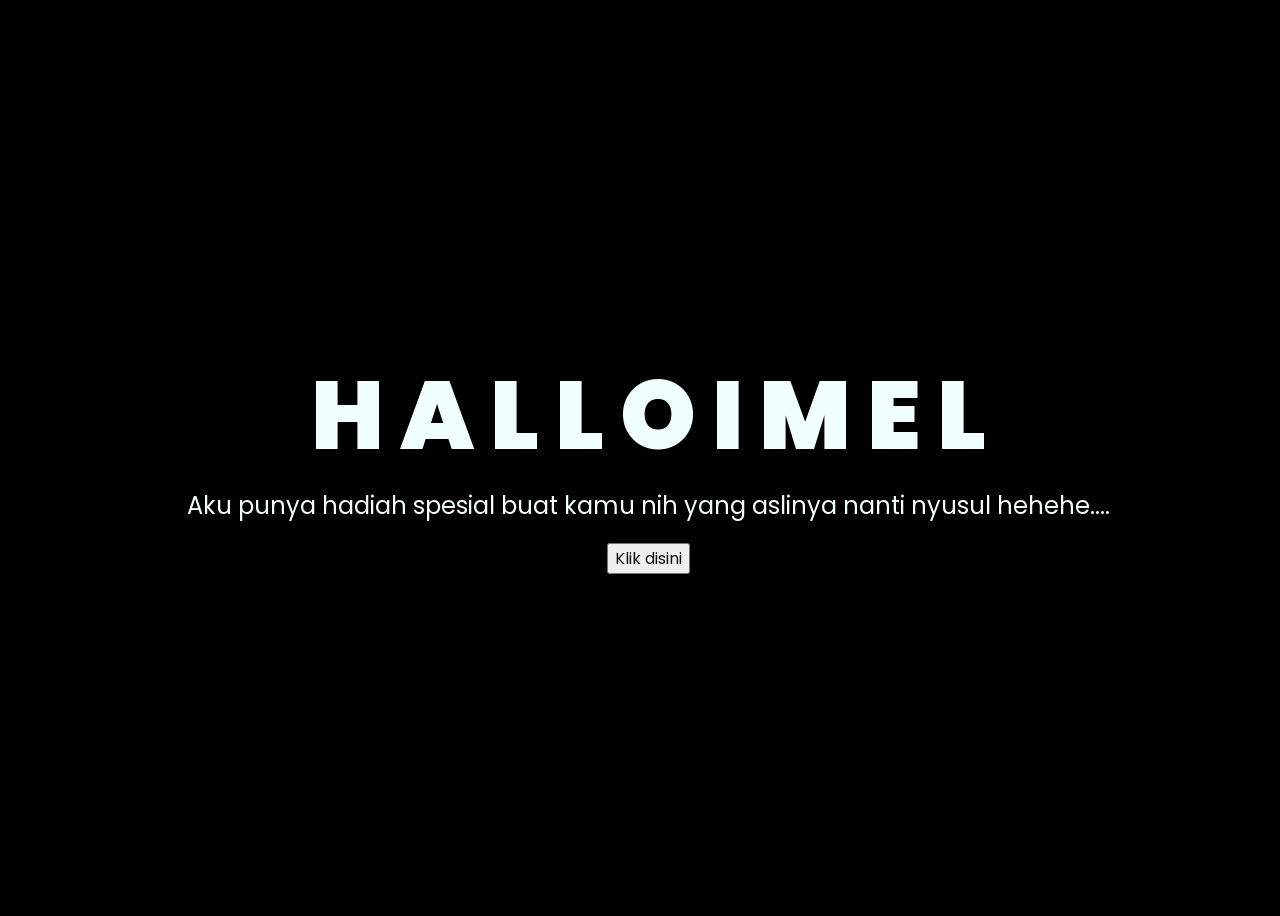
<file: index.html>
<!DOCTYPE html>
<html lang="en">
<head>
    <meta charset="UTF-8">
    <meta http-equiv="X-UA-Compatible" content="IE=edge">
    <meta name="viewport" content="width=device-width, initial-scale=1.0">
    <link rel="stylesheet" href="style.css">
    <link rel="icon" href="flowers.png" type="image/x-icon">
    <title>Flowers</title>
</head>
<body>
    <div class="greetings">
    <!-- silahkan menambah kata sesuai keinginan dengan <span>text...</span -->
        <span>H</span>
        <span>A</span>
        <span>L</span>
        <span>L</span>
        <span>O</span>
        <span>I</span>
        <span>M</span>
        <span>E</span>
        <span>L</span>
    </div>
    <div class="description">
        <span>Aku punya hadiah spesial buat kamu nih yang aslinya nanti nyusul hehehe....</span>
    </div>
    <div class="button">
        <button>
            <a href="flower.html">Klik disini</a>
        </button>
        
    </div>
</body>
</html>
</file>
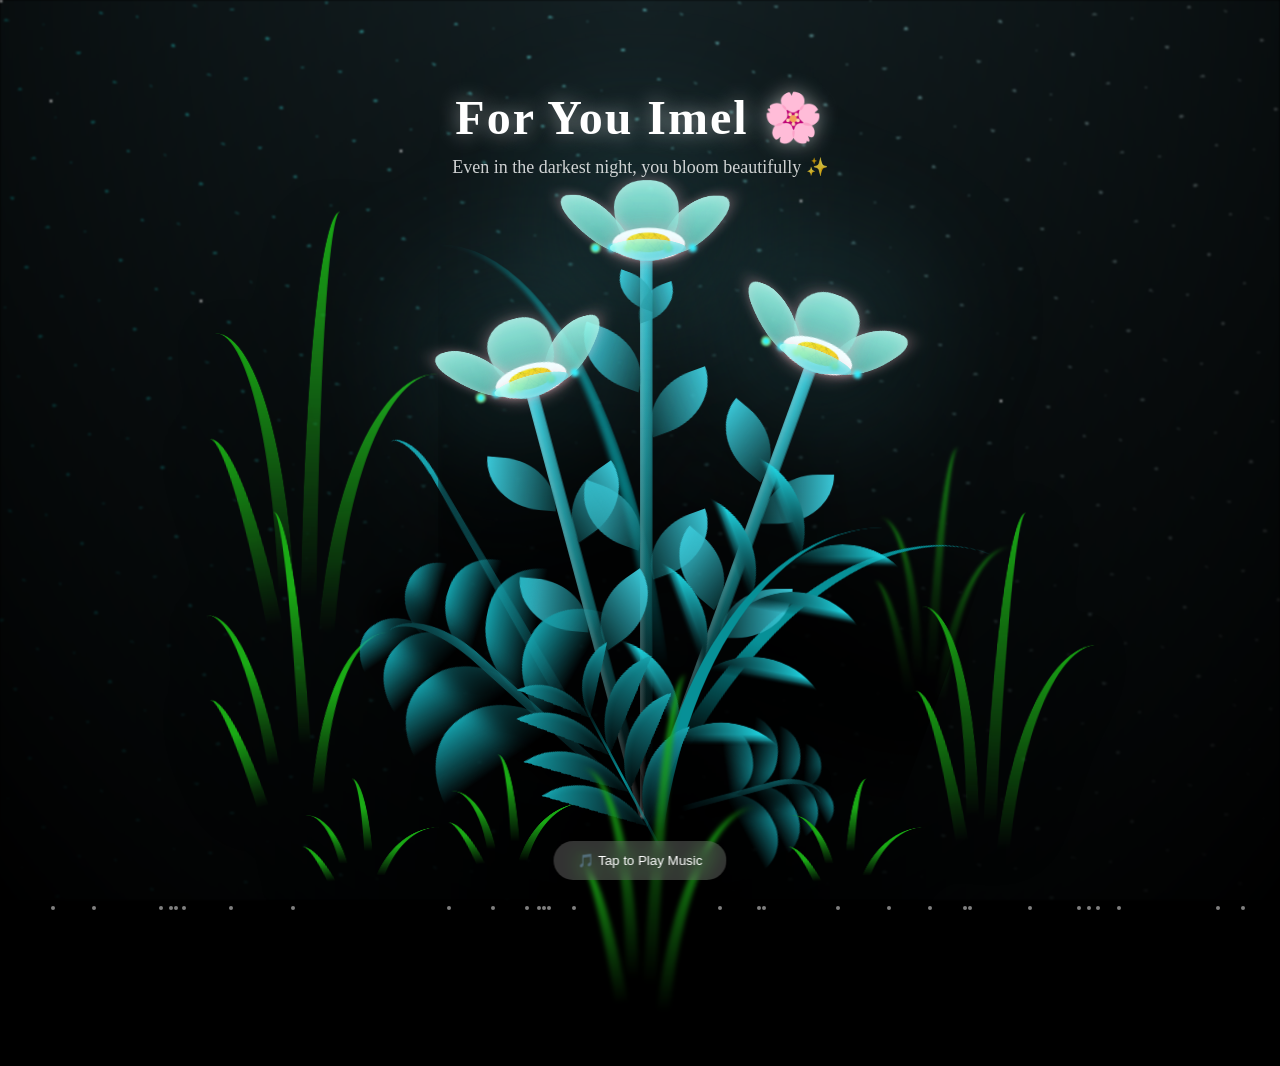
<file: flower.html>
<!DOCTYPE html>
<html lang="en">
<head>
    <meta charset="UTF-8">
    <meta http-equiv="X-UA-Compatible" content="IE=edge">
    <meta name="viewport" content="width=device-width, initial-scale=1.0">
    <link rel="stylesheet" href="main.css">
    <link rel="icon" href="flowers.png" type="x-icon">
    <title>flowers</title>
</head>
<body class="container">
  <!-- Pembuat code: https://codepen.io/mdusmanansari/pen/BamepLe -->
   <div class="overlay-text">
  <h1>For You Imel 🌸</h1>
  <p>Even in the darkest night, you bloom beautifully ✨</p>
</div>
    <div class="night"></div>
    <div class="flowers">
      <div class="flower flower--1">
        <div class="flower__leafs flower__leafs--1">
          <div class="flower__leaf flower__leaf--1"></div>
          <div class="flower__leaf flower__leaf--2"></div>
          <div class="flower__leaf flower__leaf--3"></div>
          <div class="flower__leaf flower__leaf--4"></div>
          <div class="flower__white-circle"></div>
  
          <div class="flower__light flower__light--1"></div>
          <div class="flower__light flower__light--2"></div>
          <div class="flower__light flower__light--3"></div>
          <div class="flower__light flower__light--4"></div>
          <div class="flower__light flower__light--5"></div>
          <div class="flower__light flower__light--6"></div>
          <div class="flower__light flower__light--7"></div>
          <div class="flower__light flower__light--8"></div>
  
        </div>
        <div class="flower__line">
          <div class="flower__line__leaf flower__line__leaf--1"></div>
          <div class="flower__line__leaf flower__line__leaf--2"></div>
          <div class="flower__line__leaf flower__line__leaf--3"></div>
          <div class="flower__line__leaf flower__line__leaf--4"></div>
          <div class="flower__line__leaf flower__line__leaf--5"></div>
          <div class="flower__line__leaf flower__line__leaf--6"></div>
        </div>
      </div>
  
      <div class="flower flower--2">
        <div class="flower__leafs flower__leafs--2">
          <div class="flower__leaf flower__leaf--1"></div>
          <div class="flower__leaf flower__leaf--2"></div>
          <div class="flower__leaf flower__leaf--3"></div>
          <div class="flower__leaf flower__leaf--4"></div>
          <div class="flower__white-circle"></div>
  
          <div class="flower__light flower__light--1"></div>
          <div class="flower__light flower__light--2"></div>
          <div class="flower__light flower__light--3"></div>
          <div class="flower__light flower__light--4"></div>
          <div class="flower__light flower__light--5"></div>
          <div class="flower__light flower__light--6"></div>
          <div class="flower__light flower__light--7"></div>
          <div class="flower__light flower__light--8"></div>
  
        </div>
        <div class="flower__line">
          <div class="flower__line__leaf flower__line__leaf--1"></div>
          <div class="flower__line__leaf flower__line__leaf--2"></div>
          <div class="flower__line__leaf flower__line__leaf--3"></div>
          <div class="flower__line__leaf flower__line__leaf--4"></div>
        </div>
      </div>
  
      <div class="flower flower--3">
        <div class="flower__leafs flower__leafs--3">
          <div class="flower__leaf flower__leaf--1"></div>
          <div class="flower__leaf flower__leaf--2"></div>
          <div class="flower__leaf flower__leaf--3"></div>
          <div class="flower__leaf flower__leaf--4"></div>
          <div class="flower__white-circle"></div>
  
          <div class="flower__light flower__light--1"></div>
          <div class="flower__light flower__light--2"></div>
          <div class="flower__light flower__light--3"></div>
          <div class="flower__light flower__light--4"></div>
          <div class="flower__light flower__light--5"></div>
          <div class="flower__light flower__light--6"></div>
          <div class="flower__light flower__light--7"></div>
          <div class="flower__light flower__light--8"></div>
  
        </div>
        <div class="flower__line">
          <div class="flower__line__leaf flower__line__leaf--1"></div>
          <div class="flower__line__leaf flower__line__leaf--2"></div>
          <div class="flower__line__leaf flower__line__leaf--3"></div>
          <div class="flower__line__leaf flower__line__leaf--4"></div>
        </div>
      </div>
  
      <div class="grow-ans" style="--d:1.2s">
        <div class="flower__g-long">
          <div class="flower__g-long__top"></div>
          <div class="flower__g-long__bottom"></div>
        </div>
      </div>
  
      <div class="growing-grass">
        <div class="flower__grass flower__grass--1">
          <div class="flower__grass--top"></div>
          <div class="flower__grass--bottom"></div>
          <div class="flower__grass__leaf flower__grass__leaf--1"></div>
          <div class="flower__grass__leaf flower__grass__leaf--2"></div>
          <div class="flower__grass__leaf flower__grass__leaf--3"></div>
          <div class="flower__grass__leaf flower__grass__leaf--4"></div>
          <div class="flower__grass__leaf flower__grass__leaf--5"></div>
          <div class="flower__grass__leaf flower__grass__leaf--6"></div>
          <div class="flower__grass__leaf flower__grass__leaf--7"></div>
          <div class="flower__grass__leaf flower__grass__leaf--8"></div>
          <div class="flower__grass__overlay"></div>
        </div>
      </div>
  
      <div class="growing-grass">
        <div class="flower__grass flower__grass--2">
          <div class="flower__grass--top"></div>
          <div class="flower__grass--bottom"></div>
          <div class="flower__grass__leaf flower__grass__leaf--1"></div>
          <div class="flower__grass__leaf flower__grass__leaf--2"></div>
          <div class="flower__grass__leaf flower__grass__leaf--3"></div>
          <div class="flower__grass__leaf flower__grass__leaf--4"></div>
          <div class="flower__grass__leaf flower__grass__leaf--5"></div>
          <div class="flower__grass__leaf flower__grass__leaf--6"></div>
          <div class="flower__grass__leaf flower__grass__leaf--7"></div>
          <div class="flower__grass__leaf flower__grass__leaf--8"></div>
          <div class="flower__grass__overlay"></div>
        </div>
      </div>
  
      <div class="grow-ans" style="--d:2.4s">
        <div class="flower__g-right flower__g-right--1">
          <div class="leaf"></div>
        </div>
      </div>
  
      <div class="grow-ans" style="--d:2.8s">
        <div class="flower__g-right flower__g-right--2">
          <div class="leaf"></div>
        </div>
      </div>
  
      <div class="grow-ans" style="--d:2.8s">
        <div class="flower__g-front">
          <div class="flower__g-front__leaf-wrapper flower__g-front__leaf-wrapper--1">
            <div class="flower__g-front__leaf"></div>
          </div>
          <div class="flower__g-front__leaf-wrapper flower__g-front__leaf-wrapper--2">
            <div class="flower__g-front__leaf"></div>
          </div>
          <div class="flower__g-front__leaf-wrapper flower__g-front__leaf-wrapper--3">
            <div class="flower__g-front__leaf"></div>
          </div>
          <div class="flower__g-front__leaf-wrapper flower__g-front__leaf-wrapper--4">
            <div class="flower__g-front__leaf"></div>
          </div>
          <div class="flower__g-front__leaf-wrapper flower__g-front__leaf-wrapper--5">
            <div class="flower__g-front__leaf"></div>
          </div>
          <div class="flower__g-front__leaf-wrapper flower__g-front__leaf-wrapper--6">
            <div class="flower__g-front__leaf"></div>
          </div>
          <div class="flower__g-front__leaf-wrapper flower__g-front__leaf-wrapper--7">
            <div class="flower__g-front__leaf"></div>
          </div>
          <div class="flower__g-front__leaf-wrapper flower__g-front__leaf-wrapper--8">
            <div class="flower__g-front__leaf"></div>
          </div>
          <div class="flower__g-front__line"></div>
        </div>
      </div>
  
      <div class="grow-ans" style="--d:3.2s">
        <div class="flower__g-fr">
          <div class="leaf"></div>
          <div class="flower__g-fr__leaf flower__g-fr__leaf--1"></div>
          <div class="flower__g-fr__leaf flower__g-fr__leaf--2"></div>
          <div class="flower__g-fr__leaf flower__g-fr__leaf--3"></div>
          <div class="flower__g-fr__leaf flower__g-fr__leaf--4"></div>
          <div class="flower__g-fr__leaf flower__g-fr__leaf--5"></div>
          <div class="flower__g-fr__leaf flower__g-fr__leaf--6"></div>
          <div class="flower__g-fr__leaf flower__g-fr__leaf--7"></div>
          <div class="flower__g-fr__leaf flower__g-fr__leaf--8"></div>
        </div>
      </div>
  
      <div class="long-g long-g--0">
        <div class="grow-ans" style="--d:3s">
          <div class="leaf leaf--0"></div>
        </div>
        <div class="grow-ans" style="--d:2.2s">
          <div class="leaf leaf--1"></div>
        </div>
        <div class="grow-ans" style="--d:3.4s">
          <div class="leaf leaf--2"></div>
        </div>
        <div class="grow-ans" style="--d:3.6s">
          <div class="leaf leaf--3"></div>
        </div>
      </div>
  
      <div class="long-g long-g--1">
        <div class="grow-ans" style="--d:3.6s">
          <div class="leaf leaf--0"></div>
        </div>
        <div class="grow-ans" style="--d:3.8s">
          <div class="leaf leaf--1"></div>
        </div>
        <div class="grow-ans" style="--d:4s">
          <div class="leaf leaf--2"></div>
        </div>
        <div class="grow-ans" style="--d:4.2s">
          <div class="leaf leaf--3"></div>
        </div>
      </div>
  
      <div class="long-g long-g--2">
        <div class="grow-ans" style="--d:4s">
          <div class="leaf leaf--0"></div>
        </div>
        <div class="grow-ans" style="--d:4.2s">
          <div class="leaf leaf--1"></div>
        </div>
        <div class="grow-ans" style="--d:4.4s">
          <div class="leaf leaf--2"></div>
        </div>
        <div class="grow-ans" style="--d:4.6s">
          <div class="leaf leaf--3"></div>
        </div>
      </div>
  
      <div class="long-g long-g--3">
        <div class="grow-ans" style="--d:4s">
          <div class="leaf leaf--0"></div>
        </div>
        <div class="grow-ans" style="--d:4.2s">
          <div class="leaf leaf--1"></div>
        </div>
        <div class="grow-ans" style="--d:3s">
          <div class="leaf leaf--2"></div>
        </div>
        <div class="grow-ans" style="--d:3.6s">
          <div class="leaf leaf--3"></div>
        </div>
      </div>
  
      <div class="long-g long-g--4">
        <div class="grow-ans" style="--d:4s">
          <div class="leaf leaf--0"></div>
        </div>
        <div class="grow-ans" style="--d:4.2s">
          <div class="leaf leaf--1"></div>
        </div>
        <div class="grow-ans" style="--d:3s">
          <div class="leaf leaf--2"></div>
        </div>
        <div class="grow-ans" style="--d:3.6s">
          <div class="leaf leaf--3"></div>
        </div>
      </div>
  
      <div class="long-g long-g--5">
        <div class="grow-ans" style="--d:4s">
          <div class="leaf leaf--0"></div>
        </div>
        <div class="grow-ans" style="--d:4.2s">
          <div class="leaf leaf--1"></div>
        </div>
        <div class="grow-ans" style="--d:3s">
          <div class="leaf leaf--2"></div>
        </div>
        <div class="grow-ans" style="--d:3.6s">
          <div class="leaf leaf--3"></div>
        </div>
      </div>
  
      <div class="long-g long-g--6">
        <div class="grow-ans" style="--d:4.2s">
          <div class="leaf leaf--0"></div>
        </div>
        <div class="grow-ans" style="--d:4.4s">
          <div class="leaf leaf--1"></div>
        </div>
        <div class="grow-ans" style="--d:4.6s">
          <div class="leaf leaf--2"></div>
        </div>
        <div class="grow-ans" style="--d:4.8s">
          <div class="leaf leaf--3"></div>
        </div>
      </div>
  
      <div class="long-g long-g--7">
        <div class="grow-ans" style="--d:3s">
          <div class="leaf leaf--0"></div>
        </div>
        <div class="grow-ans" style="--d:3.2s">
          <div class="leaf leaf--1"></div>
        </div>
        <div class="grow-ans" style="--d:3.5s">
          <div class="leaf leaf--2"></div>
        </div>
        <div class="grow-ans" style="--d:3.6s">
          <div class="leaf leaf--3"></div>
        </div>
      </div>
    </div>
    <script src="main.js"></script>
    <!-- SoundCloud Hidden Player -->
<iframe 
    id="sc-music"
    width="0" 
    height="0" 
    style="display:none;" 
    allow="autoplay"
    src="">
</iframe>

<button id="btnMusic" onclick="startMusic()" 
style="position:fixed;bottom:20px;left:50%;transform:translateX(-50%);
padding:12px 24px;border:none;border-radius:25px;
background:rgba(255,255,255,0.2);color:white;
backdrop-filter:blur(10px);z-index:999;">
🎵 Tap to Play Music
</button>

<script>
let isPlaying = false;

function startMusic() {
    if (!isPlaying) {
        document.getElementById("sc-music").src =
        "https://w.soundcloud.com/player/?url=https%3A//soundcloud.com/user-980818882/bruno-mars-risk-it-all-slowed&auto_play=true";
        isPlaying = true;

        document.getElementById("btnMusic").style.display = "none";
    }
}
</script>
  </body>
</html>
</file>
<file: style.css>
@import url('https://fonts.googleapis.com/css2?family=Poppins:ital,wght@0,500;1,900&display=swap');
*{
    font-family: 'Poppins',cursive;
}
body{
    color: azure;
    width: 100%;
    height: 100vh;
    display: flex;
    flex-direction: column;
    align-items: center;
    justify-content: center;
    background-color: black;
}
.greetings{
    font-size: 6rem;
    font-weight: 900;
}
.greetings > span{
    animation: glow 2.5s ease-in-out infinite;
}
@keyframes glow{
    0%, 100%{
        color: #fff;
        text-shadow: 0 0 12px #39c6d6, 0 0 50px #39c6d6, 0 0 100px #39c6d6;
    }
    10%, 90%{
        color: #111;
        text-shadow: none;
    }
}
.greetings > span:nth-child(2){
    animation-delay: .2s ;
}
.greetings > span:nth-child(3){
    animation-delay: .4s ;
}
.greetings > span:nth-child(4){
    animation-delay: .6s;
}
.greetings > span:nth-child(5){
    animation-delay: .8s;
}

.description{
    font-size: 1.5rem;
    margin-bottom: 20px;
}

.button a{
    text-decoration: none;
    font-size: 1rem;
    color: #111;
}

@media screen and (max-width:574px) {
  .greetings {
    display: block;
    font-size: 3rem;
    font-weight: 500;
    text-align: center;
  }
  .description {
    font-size: 1rem;
  }
  .button a {
    font-size: .5rem;
  }
}
</file>
<file: main.css>
*,
*::after,
*::before {
  padding: 0;
  margin: 0;
  box-sizing: border-box;
}

.particle {
    position: absolute;
    bottom: -10px;
    width: 4px;
    height: 4px;
    background: white;
    opacity: 0.5;
    border-radius: 50%;
    animation: floatUp linear infinite;
}

@keyframes floatUp {
    from {
        transform: translateY(0);
        opacity: 0;
    }
    to {
        transform: translateY(-100vh);
        opacity: 1;
    }
}

body.container {
    margin: 0;
    padding: 0;
    overflow: hidden;
    font-family: 'Poppins', sans-serif;
    background: radial-gradient(circle at bottom, #0b0f1a, #000000 80%);
}

/* Overlay text */
.overlay-text {
    position: absolute;
    top: 10%;
    width: 100%;
    text-align: center;
    color: white;
    z-index: 10;
    animation: fadeIn 3s ease;
}

.overlay-text h1 {
    font-size: 48px;
    margin: 0;
    letter-spacing: 2px;
    text-shadow: 0 0 20px rgba(255,255,255,0.5);
}

.overlay-text p {
    font-size: 18px;
    opacity: 0.8;
    margin-top: 10px;
}

/* Fade animation */
@keyframes fadeIn {
    from {
        opacity: 0;
        transform: translateY(-20px);
    }
    to {
        opacity: 1;
        transform: translateY(0);
    }
}

/* Night glow */
.night {
    position: absolute;
    width: 100%;
    height: 100%;
    background: transparent;
    overflow: hidden;
}

/* Sparkle stars */
.night::after {
    content: "";
    position: absolute;
    width: 2px;
    height: 2px;
    background: white;
    box-shadow:
        50px 100px white,
        200px 300px white,
        400px 150px white,
        600px 500px white,
        800px 200px white,
        1000px 400px white;
    animation: sparkle 4s infinite alternate;
}

@keyframes sparkle {
    from {
        opacity: 0.3;
    }
    to {
        opacity: 1;
    }
}

/* Glow effect bunga */
.flower__leaf,
.flower__white-circle {
    filter: drop-shadow(0 0 10px rgba(255, 182, 193, 0.5));
}

/* Tambahin blur depth */
.flowers {
    filter: drop-shadow(0 10px 30px rgba(0,0,0,0.6));
}

:root {
  --dark-color: #000;
}

body {
  display: flex;
  align-items: flex-end;
  justify-content: center;
  min-height: 100vh;
  background-color: var(--dark-color);
  overflow: hidden;
  perspective: 1000px;
}

.night {
  position: fixed;
  left: 50%;
  top: 0;
  transform: translateX(-50%);
  width: 100%;
  height: 100%;
  filter: blur(0.1vmin);
  background-image: radial-gradient(ellipse at top, transparent 0%, var(--dark-color)), radial-gradient(ellipse at bottom, var(--dark-color), rgba(145, 233, 255, 0.2)), repeating-linear-gradient(220deg, rgb(0, 0, 0) 0px, rgb(0, 0, 0) 19px, transparent 19px, transparent 22px), repeating-linear-gradient(189deg, rgb(0, 0, 0) 0px, rgb(0, 0, 0) 19px, transparent 19px, transparent 22px), repeating-linear-gradient(148deg, rgb(0, 0, 0) 0px, rgb(0, 0, 0) 19px, transparent 19px, transparent 22px), linear-gradient(90deg, rgb(0, 255, 250), rgb(240, 240, 240));
}

.flowers {
  position: relative;
  transform: scale(0.9);
}

.flower {
  position: absolute;
  bottom: 10vmin;
  transform-origin: bottom center;
  z-index: 10;
  --fl-speed: 0.8s;
}
.flower--1 {
  -webkit-animation: moving-flower-1 4s linear infinite;
          animation: moving-flower-1 4s linear infinite;
}
.flower--1 .flower__line {
  height: 70vmin;
  -webkit-animation-delay: 0.3s;
          animation-delay: 0.3s;
}
.flower--1 .flower__line__leaf--1 {
  -webkit-animation: blooming-leaf-right var(--fl-speed) 1.6s backwards;
          animation: blooming-leaf-right var(--fl-speed) 1.6s backwards;
}
.flower--1 .flower__line__leaf--2 {
  -webkit-animation: blooming-leaf-right var(--fl-speed) 1.4s backwards;
          animation: blooming-leaf-right var(--fl-speed) 1.4s backwards;
}
.flower--1 .flower__line__leaf--3 {
  -webkit-animation: blooming-leaf-left var(--fl-speed) 1.2s backwards;
          animation: blooming-leaf-left var(--fl-speed) 1.2s backwards;
}
.flower--1 .flower__line__leaf--4 {
  -webkit-animation: blooming-leaf-left var(--fl-speed) 1s backwards;
          animation: blooming-leaf-left var(--fl-speed) 1s backwards;
}
.flower--1 .flower__line__leaf--5 {
  -webkit-animation: blooming-leaf-right var(--fl-speed) 1.8s backwards;
          animation: blooming-leaf-right var(--fl-speed) 1.8s backwards;
}
.flower--1 .flower__line__leaf--6 {
  -webkit-animation: blooming-leaf-left var(--fl-speed) 2s backwards;
          animation: blooming-leaf-left var(--fl-speed) 2s backwards;
}
.flower--2 {
  left: 50%;
  transform: rotate(20deg);
  -webkit-animation: moving-flower-2 4s linear infinite;
          animation: moving-flower-2 4s linear infinite;
}
.flower--2 .flower__line {
  height: 60vmin;
  -webkit-animation-delay: 0.6s;
          animation-delay: 0.6s;
}
.flower--2 .flower__line__leaf--1 {
  -webkit-animation: blooming-leaf-right var(--fl-speed) 1.9s backwards;
          animation: blooming-leaf-right var(--fl-speed) 1.9s backwards;
}
.flower--2 .flower__line__leaf--2 {
  -webkit-animation: blooming-leaf-right var(--fl-speed) 1.7s backwards;
          animation: blooming-leaf-right var(--fl-speed) 1.7s backwards;
}
.flower--2 .flower__line__leaf--3 {
  -webkit-animation: blooming-leaf-left var(--fl-speed) 1.5s backwards;
          animation: blooming-leaf-left var(--fl-speed) 1.5s backwards;
}
.flower--2 .flower__line__leaf--4 {
  -webkit-animation: blooming-leaf-left var(--fl-speed) 1.3s backwards;
          animation: blooming-leaf-left var(--fl-speed) 1.3s backwards;
}
.flower--3 {
  left: 50%;
  transform: rotate(-15deg);
  -webkit-animation: moving-flower-3 4s linear infinite;
          animation: moving-flower-3 4s linear infinite;
}
.flower--3 .flower__line {
  -webkit-animation-delay: 0.9s;
          animation-delay: 0.9s;
}
.flower--3 .flower__line__leaf--1 {
  -webkit-animation: blooming-leaf-right var(--fl-speed) 2.5s backwards;
          animation: blooming-leaf-right var(--fl-speed) 2.5s backwards;
}
.flower--3 .flower__line__leaf--2 {
  -webkit-animation: blooming-leaf-right var(--fl-speed) 2.3s backwards;
          animation: blooming-leaf-right var(--fl-speed) 2.3s backwards;
}
.flower--3 .flower__line__leaf--3 {
  -webkit-animation: blooming-leaf-left var(--fl-speed) 2.1s backwards;
          animation: blooming-leaf-left var(--fl-speed) 2.1s backwards;
}
.flower--3 .flower__line__leaf--4 {
  -webkit-animation: blooming-leaf-left var(--fl-speed) 1.9s backwards;
          animation: blooming-leaf-left var(--fl-speed) 1.9s backwards;
}
.flower__leafs {
  position: relative;
  -webkit-animation: blooming-flower 2s backwards;
          animation: blooming-flower 2s backwards;
}
.flower__leafs--1 {
  -webkit-animation-delay: 1.1s;
          animation-delay: 1.1s;
}
.flower__leafs--2 {
  -webkit-animation-delay: 1.4s;
          animation-delay: 1.4s;
}
.flower__leafs--3 {
  -webkit-animation-delay: 1.7s;
          animation-delay: 1.7s;
}
.flower__leafs::after {
  content: "";
  position: absolute;
  left: 0;
  top: 0;
  transform: translate(-50%, -100%);
  width: 8vmin;
  height: 8vmin;
  background-color: #6bf0ff;
  filter: blur(10vmin);
}
.flower__leaf {
  position: absolute;
  bottom: 0;
  left: 50%;
  width: 8vmin;
  height: 11vmin;
  border-radius: 51% 49% 47% 53%/44% 45% 55% 69%;
  background-color: #a7ffee;
  background-image: linear-gradient(to top, #54b8aa, #a7ffee);
  transform-origin: bottom center;
  opacity: 0.9;
  box-shadow: inset 0 0 2vmin rgba(255, 255, 255, 0.5);
}
.flower__leaf--1 {
  transform: translate(-10%, 1%) rotateY(40deg) rotateX(-50deg);
}
.flower__leaf--2 {
  transform: translate(-50%, -4%) rotateX(40deg);
}
.flower__leaf--3 {
  transform: translate(-90%, 0%) rotateY(45deg) rotateX(50deg);
}
.flower__leaf--4 {
  width: 8vmin;
  height: 8vmin;
  transform-origin: bottom left;
  border-radius: 4vmin 10vmin 4vmin 4vmin;
  transform: translate(0%, 18%) rotateX(70deg) rotate(-43deg);
  background-image: linear-gradient(to top, #39c6d6, #a7ffee);
  z-index: 1;
  opacity: 0.8;
}
.flower__white-circle {
  position: absolute;
  left: -3.5vmin;
  top: -3vmin;
  width: 9vmin;
  height: 4vmin;
  border-radius: 50%;
  background-color: #fff;
}
.flower__white-circle::after {
  content: "";
  position: absolute;
  left: 50%;
  top: 45%;
  transform: translate(-50%, -50%);
  width: 60%;
  height: 60%;
  border-radius: inherit;
  background-image: repeating-linear-gradient(135deg, rgba(0, 0, 0, 0.03) 0px, rgba(0, 0, 0, 0.03) 1px, transparent 1px, transparent 12px), repeating-linear-gradient(45deg, rgba(0, 0, 0, 0.03) 0px, rgba(0, 0, 0, 0.03) 1px, transparent 1px, transparent 12px), repeating-linear-gradient(67.5deg, rgba(0, 0, 0, 0.03) 0px, rgba(0, 0, 0, 0.03) 1px, transparent 1px, transparent 12px), repeating-linear-gradient(135deg, rgba(0, 0, 0, 0.03) 0px, rgba(0, 0, 0, 0.03) 1px, transparent 1px, transparent 12px), repeating-linear-gradient(45deg, rgba(0, 0, 0, 0.03) 0px, rgba(0, 0, 0, 0.03) 1px, transparent 1px, transparent 12px), repeating-linear-gradient(112.5deg, rgba(0, 0, 0, 0.03) 0px, rgba(0, 0, 0, 0.03) 1px, transparent 1px, transparent 12px), repeating-linear-gradient(112.5deg, rgba(0, 0, 0, 0.03) 0px, rgba(0, 0, 0, 0.03) 1px, transparent 1px, transparent 12px), repeating-linear-gradient(45deg, rgba(0, 0, 0, 0.03) 0px, rgba(0, 0, 0, 0.03) 1px, transparent 1px, transparent 12px), repeating-linear-gradient(22.5deg, rgba(0, 0, 0, 0.03) 0px, rgba(0, 0, 0, 0.03) 1px, transparent 1px, transparent 12px), repeating-linear-gradient(45deg, rgba(0, 0, 0, 0.03) 0px, rgba(0, 0, 0, 0.03) 1px, transparent 1px, transparent 12px), repeating-linear-gradient(22.5deg, rgba(0, 0, 0, 0.03) 0px, rgba(0, 0, 0, 0.03) 1px, transparent 1px, transparent 12px), repeating-linear-gradient(135deg, rgba(0, 0, 0, 0.03) 0px, rgba(0, 0, 0, 0.03) 1px, transparent 1px, transparent 12px), repeating-linear-gradient(157.5deg, rgba(0, 0, 0, 0.03) 0px, rgba(0, 0, 0, 0.03) 1px, transparent 1px, transparent 12px), repeating-linear-gradient(67.5deg, rgba(0, 0, 0, 0.03) 0px, rgba(0, 0, 0, 0.03) 1px, transparent 1px, transparent 12px), repeating-linear-gradient(67.5deg, rgba(0, 0, 0, 0.03) 0px, rgba(0, 0, 0, 0.03) 1px, transparent 1px, transparent 12px), linear-gradient(90deg, rgb(255, 235, 18), rgb(255, 206, 0));
}
.flower__line {
  height: 55vmin;
  width: 1.5vmin;
  background-image: linear-gradient(to left, rgba(0, 0, 0, 0.2), transparent, rgba(255, 255, 255, 0.2)), linear-gradient(to top, transparent 10%, #14757a, #39c6d6);
  box-shadow: inset 0 0 2px rgba(0, 0, 0, 0.5);
  -webkit-animation: grow-flower-tree 4s backwards;
          animation: grow-flower-tree 4s backwards;
}
.flower__line__leaf {
  --w: 7vmin;
  --h: calc(var(--w) + 2vmin);
  position: absolute;
  top: 20%;
  left: 90%;
  width: var(--w);
  height: var(--h);
  border-top-right-radius: var(--h);
  border-bottom-left-radius: var(--h);
  background-image: linear-gradient(to top, rgba(20, 117, 122, 0.4), #39c6d6);
}
.flower__line__leaf--1 {
  transform: rotate(70deg) rotateY(30deg);
}
.flower__line__leaf--2 {
  top: 45%;
  transform: rotate(70deg) rotateY(30deg);
}
.flower__line__leaf--3, .flower__line__leaf--4, .flower__line__leaf--6 {
  border-top-right-radius: 0;
  border-bottom-left-radius: 0;
  border-top-left-radius: var(--h);
  border-bottom-right-radius: var(--h);
  left: -460%;
  top: 12%;
  transform: rotate(-70deg) rotateY(30deg);
}
.flower__line__leaf--4 {
  top: 40%;
}
.flower__line__leaf--5 {
  top: 0;
  transform-origin: left;
  transform: rotate(70deg) rotateY(30deg) scale(0.6);
}
.flower__line__leaf--6 {
  top: -2%;
  left: -450%;
  transform-origin: right;
  transform: rotate(-70deg) rotateY(30deg) scale(0.6);
}
.flower__light {
  position: absolute;
  bottom: 0vmin;
  width: 1vmin;
  height: 1vmin;
  background-color: rgb(255, 251, 0);
  border-radius: 50%;
  filter: blur(0.2vmin);
  -webkit-animation: light-ans 4s linear infinite backwards;
          animation: light-ans 4s linear infinite backwards;
}
.flower__light:nth-child(odd) {
  background-color: #23f0ff;
}
.flower__light--1 {
  left: -2vmin;
  -webkit-animation-delay: 1s;
          animation-delay: 1s;
}
.flower__light--2 {
  left: 3vmin;
  -webkit-animation-delay: 0.5s;
          animation-delay: 0.5s;
}
.flower__light--3 {
  left: -6vmin;
  -webkit-animation-delay: 0.3s;
          animation-delay: 0.3s;
}
.flower__light--4 {
  left: 6vmin;
  -webkit-animation-delay: 0.9s;
          animation-delay: 0.9s;
}
.flower__light--5 {
  left: -1vmin;
  -webkit-animation-delay: 1.5s;
          animation-delay: 1.5s;
}
.flower__light--6 {
  left: -4vmin;
  -webkit-animation-delay: 3s;
          animation-delay: 3s;
}
.flower__light--7 {
  left: 3vmin;
  -webkit-animation-delay: 2s;
          animation-delay: 2s;
}
.flower__light--8 {
  left: -6vmin;
  -webkit-animation-delay: 3.5s;
          animation-delay: 3.5s;
}
.flower__grass {
  --c: #159faa;
  --line-w: 1.5vmin;
  position: absolute;
  bottom: 12vmin;
  left: -7vmin;
  display: flex;
  flex-direction: column;
  align-items: flex-end;
  z-index: 20;
  transform-origin: bottom center;
  transform: rotate(-48deg) rotateY(40deg);
}
.flower__grass--1 {
  -webkit-animation: moving-grass 2s linear infinite;
          animation: moving-grass 2s linear infinite;
}
.flower__grass--2 {
  left: 2vmin;
  bottom: 10vmin;
  transform: scale(0.5) rotate(75deg) rotateX(10deg) rotateY(-200deg);
  opacity: 0.8;
  z-index: 0;
  -webkit-animation: moving-grass--2 1.5s linear infinite;
          animation: moving-grass--2 1.5s linear infinite;
}
.flower__grass--top {
  width: 7vmin;
  height: 10vmin;
  border-top-right-radius: 100%;
  border-right: var(--line-w) solid var(--c);
  transform-origin: bottom center;
  transform: rotate(-2deg);
}
.flower__grass--bottom {
  margin-top: -2px;
  width: var(--line-w);
  height: 25vmin;
  background-image: linear-gradient(to top, transparent, var(--c));
}
.flower__grass__leaf {
  --size: 10vmin;
  position: absolute;
  width: calc(var(--size) * 2.1);
  height: var(--size);
  border-top-left-radius: var(--size);
  border-top-right-radius: var(--size);
  background-image: linear-gradient(to top, transparent, transparent 30%, var(--c));
  z-index: 100;
}
.flower__grass__leaf--1 {
  top: -6%;
  left: 30%;
  --size: 6vmin;
  transform: rotate(-20deg);
  -webkit-animation: growing-grass-ans--1 2s 2.6s backwards;
          animation: growing-grass-ans--1 2s 2.6s backwards;
}
@-webkit-keyframes growing-grass-ans--1 {
  0% {
    transform-origin: bottom left;
    transform: rotate(-20deg) scale(0);
  }
}
@keyframes growing-grass-ans--1 {
  0% {
    transform-origin: bottom left;
    transform: rotate(-20deg) scale(0);
  }
}
.flower__grass__leaf--2 {
  top: -5%;
  left: -110%;
  --size: 6vmin;
  transform: rotate(10deg);
  -webkit-animation: growing-grass-ans--2 2s 2.4s linear backwards;
          animation: growing-grass-ans--2 2s 2.4s linear backwards;
}
@-webkit-keyframes growing-grass-ans--2 {
  0% {
    transform-origin: bottom right;
    transform: rotate(10deg) scale(0);
  }
}
@keyframes growing-grass-ans--2 {
  0% {
    transform-origin: bottom right;
    transform: rotate(10deg) scale(0);
  }
}
.flower__grass__leaf--3 {
  top: 5%;
  left: 60%;
  --size: 8vmin;
  transform: rotate(-18deg) rotateX(-20deg);
  -webkit-animation: growing-grass-ans--3 2s 2.2s linear backwards;
          animation: growing-grass-ans--3 2s 2.2s linear backwards;
}
@-webkit-keyframes growing-grass-ans--3 {
  0% {
    transform-origin: bottom left;
    transform: rotate(-18deg) rotateX(-20deg) scale(0);
  }
}
@keyframes growing-grass-ans--3 {
  0% {
    transform-origin: bottom left;
    transform: rotate(-18deg) rotateX(-20deg) scale(0);
  }
}
.flower__grass__leaf--4 {
  top: 6%;
  left: -135%;
  --size: 8vmin;
  transform: rotate(2deg);
  -webkit-animation: growing-grass-ans--4 2s 2s linear backwards;
          animation: growing-grass-ans--4 2s 2s linear backwards;
}
@-webkit-keyframes growing-grass-ans--4 {
  0% {
    transform-origin: bottom right;
    transform: rotate(2deg) scale(0);
  }
}
@keyframes growing-grass-ans--4 {
  0% {
    transform-origin: bottom right;
    transform: rotate(2deg) scale(0);
  }
}
.flower__grass__leaf--5 {
  top: 20%;
  left: 60%;
  --size: 10vmin;
  transform: rotate(-24deg) rotateX(-20deg);
  -webkit-animation: growing-grass-ans--5 2s 1.8s linear backwards;
          animation: growing-grass-ans--5 2s 1.8s linear backwards;
}
@-webkit-keyframes growing-grass-ans--5 {
  0% {
    transform-origin: bottom left;
    transform: rotate(-24deg) rotateX(-20deg) scale(0);
  }
}
@keyframes growing-grass-ans--5 {
  0% {
    transform-origin: bottom left;
    transform: rotate(-24deg) rotateX(-20deg) scale(0);
  }
}
.flower__grass__leaf--6 {
  top: 22%;
  left: -180%;
  --size: 10vmin;
  transform: rotate(10deg);
  -webkit-animation: growing-grass-ans--6 2s 1.6s linear backwards;
          animation: growing-grass-ans--6 2s 1.6s linear backwards;
}
@-webkit-keyframes growing-grass-ans--6 {
  0% {
    transform-origin: bottom right;
    transform: rotate(10deg) scale(0);
  }
}
@keyframes growing-grass-ans--6 {
  0% {
    transform-origin: bottom right;
    transform: rotate(10deg) scale(0);
  }
}
.flower__grass__leaf--7 {
  top: 39%;
  left: 70%;
  --size: 10vmin;
  transform: rotate(-10deg);
  -webkit-animation: growing-grass-ans--7 2s 1.4s linear backwards;
          animation: growing-grass-ans--7 2s 1.4s linear backwards;
}
@-webkit-keyframes growing-grass-ans--7 {
  0% {
    transform-origin: bottom left;
    transform: rotate(-10deg) scale(0);
  }
}
@keyframes growing-grass-ans--7 {
  0% {
    transform-origin: bottom left;
    transform: rotate(-10deg) scale(0);
  }
}
.flower__grass__leaf--8 {
  top: 40%;
  left: -215%;
  --size: 11vmin;
  transform: rotate(10deg);
  -webkit-animation: growing-grass-ans--8 2s 1.2s linear backwards;
          animation: growing-grass-ans--8 2s 1.2s linear backwards;
}
@-webkit-keyframes growing-grass-ans--8 {
  0% {
    transform-origin: bottom right;
    transform: rotate(10deg) scale(0);
  }
}
@keyframes growing-grass-ans--8 {
  0% {
    transform-origin: bottom right;
    transform: rotate(10deg) scale(0);
  }
}
.flower__grass__overlay {
  position: absolute;
  top: -10%;
  right: 0%;
  width: 100%;
  height: 100%;
  background-color: rgba(0, 0, 0, 0.6);
  filter: blur(1.5vmin);
  z-index: 100;
}
.flower__g-long {
  --w: 2vmin;
  --h: 6vmin;
  --c: #159faa;
  position: absolute;
  bottom: 10vmin;
  left: -3vmin;
  transform-origin: bottom center;
  transform: rotate(-30deg) rotateY(-20deg);
  display: flex;
  flex-direction: column;
  align-items: flex-end;
  -webkit-animation: flower-g-long-ans 3s linear infinite;
          animation: flower-g-long-ans 3s linear infinite;
}
@-webkit-keyframes flower-g-long-ans {
  0%, 100% {
    transform: rotate(-30deg) rotateY(-20deg);
  }
  50% {
    transform: rotate(-32deg) rotateY(-20deg);
  }
}
@keyframes flower-g-long-ans {
  0%, 100% {
    transform: rotate(-30deg) rotateY(-20deg);
  }
  50% {
    transform: rotate(-32deg) rotateY(-20deg);
  }
}
.flower__g-long__top {
  top: calc(var(--h) * -1);
  width: calc(var(--w) + 1vmin);
  height: var(--h);
  border-top-right-radius: 100%;
  border-right: 0.7vmin solid var(--c);
  transform: translate(-0.7vmin, 1vmin);
}
.flower__g-long__bottom {
  width: var(--w);
  height: 50vmin;
  transform-origin: bottom center;
  background-image: linear-gradient(to top, transparent 30%, var(--c));
  box-shadow: inset 0 0 2px rgba(0, 0, 0, 0.5);
  -webkit-clip-path: polygon(35% 0, 65% 1%, 100% 100%, 0% 100%);
          clip-path: polygon(35% 0, 65% 1%, 100% 100%, 0% 100%);
}
.flower__g-right {
  position: absolute;
  bottom: 6vmin;
  left: -2vmin;
  transform-origin: bottom left;
  transform: rotate(20deg);
}
.flower__g-right .leaf {
  width: 30vmin;
  height: 50vmin;
  border-top-left-radius: 100%;
  border-left: 2vmin solid #079097;
  background-image: linear-gradient(to bottom, transparent, var(--dark-color) 60%);
  -webkit-mask-image: linear-gradient(to top, transparent 30%, #079097 60%);
}
.flower__g-right--1 {
  -webkit-animation: flower-g-right-ans 2.5s linear infinite;
          animation: flower-g-right-ans 2.5s linear infinite;
}
.flower__g-right--2 {
  left: 5vmin;
  transform: rotateY(-180deg);
  -webkit-animation: flower-g-right-ans--2 3s linear infinite;
          animation: flower-g-right-ans--2 3s linear infinite;
}
.flower__g-right--2 .leaf {
  height: 75vmin;
  filter: blur(0.3vmin);
  opacity: 0.8;
}
@-webkit-keyframes flower-g-right-ans {
  0%, 100% {
    transform: rotate(20deg);
  }
  50% {
    transform: rotate(24deg) rotateX(-20deg);
  }
}
@keyframes flower-g-right-ans {
  0%, 100% {
    transform: rotate(20deg);
  }
  50% {
    transform: rotate(24deg) rotateX(-20deg);
  }
}
@-webkit-keyframes flower-g-right-ans--2 {
  0%, 100% {
    transform: rotateY(-180deg) rotate(0deg) rotateX(-20deg);
  }
  50% {
    transform: rotateY(-180deg) rotate(6deg) rotateX(-20deg);
  }
}
@keyframes flower-g-right-ans--2 {
  0%, 100% {
    transform: rotateY(-180deg) rotate(0deg) rotateX(-20deg);
  }
  50% {
    transform: rotateY(-180deg) rotate(6deg) rotateX(-20deg);
  }
}
.flower__g-front {
  position: absolute;
  bottom: 6vmin;
  left: 2.5vmin;
  z-index: 100;
  transform-origin: bottom center;
  transform: rotate(-28deg) rotateY(30deg) scale(1.04);
  -webkit-animation: flower__g-front-ans 2s linear infinite;
          animation: flower__g-front-ans 2s linear infinite;
}
@-webkit-keyframes flower__g-front-ans {
  0%, 100% {
    transform: rotate(-28deg) rotateY(30deg) scale(1.04);
  }
  50% {
    transform: rotate(-35deg) rotateY(40deg) scale(1.04);
  }
}
@keyframes flower__g-front-ans {
  0%, 100% {
    transform: rotate(-28deg) rotateY(30deg) scale(1.04);
  }
  50% {
    transform: rotate(-35deg) rotateY(40deg) scale(1.04);
  }
}
.flower__g-front__line {
  width: 0.3vmin;
  height: 20vmin;
  background-image: linear-gradient(to top, transparent, #079097, transparent 100%);
  position: relative;
}
.flower__g-front__leaf-wrapper {
  position: absolute;
  top: 0;
  left: 0;
  transform-origin: bottom left;
  transform: rotate(10deg);
}
.flower__g-front__leaf-wrapper:nth-child(even) {
  left: 0vmin;
  transform: rotateY(-180deg) rotate(5deg);
  -webkit-animation: flower__g-front__leaf-left-ans 1s ease-in backwards;
          animation: flower__g-front__leaf-left-ans 1s ease-in backwards;
}
.flower__g-front__leaf-wrapper:nth-child(odd) {
  -webkit-animation: flower__g-front__leaf-ans 1s ease-in backwards;
          animation: flower__g-front__leaf-ans 1s ease-in backwards;
}
.flower__g-front__leaf-wrapper--1 {
  top: -8vmin;
  transform: scale(0.7);
  -webkit-animation: flower__g-front__leaf-ans 1s 5.5s ease-in backwards !important;
          animation: flower__g-front__leaf-ans 1s 5.5s ease-in backwards !important;
}
.flower__g-front__leaf-wrapper--2 {
  top: -8vmin;
  transform: rotateY(-180deg) scale(0.7) !important;
  -webkit-animation: flower__g-front__leaf-left-ans-2 1s 4.6s ease-in backwards !important;
          animation: flower__g-front__leaf-left-ans-2 1s 4.6s ease-in backwards !important;
}
.flower__g-front__leaf-wrapper--3 {
  top: -3vmin;
  -webkit-animation: flower__g-front__leaf-ans 1s 4.6s ease-in backwards;
          animation: flower__g-front__leaf-ans 1s 4.6s ease-in backwards;
}
.flower__g-front__leaf-wrapper--4 {
  top: -3vmin;
  transform: rotateY(-180deg) scale(0.9) !important;
  -webkit-animation: flower__g-front__leaf-left-ans-2 1s 4.6s ease-in backwards !important;
          animation: flower__g-front__leaf-left-ans-2 1s 4.6s ease-in backwards !important;
}
@-webkit-keyframes flower__g-front__leaf-left-ans-2 {
  0% {
    transform: rotateY(-180deg) scale(0);
  }
}
@keyframes flower__g-front__leaf-left-ans-2 {
  0% {
    transform: rotateY(-180deg) scale(0);
  }
}
.flower__g-front__leaf-wrapper--5, .flower__g-front__leaf-wrapper--6 {
  top: 2vmin;
}
.flower__g-front__leaf-wrapper--7, .flower__g-front__leaf-wrapper--8 {
  top: 6.5vmin;
}
.flower__g-front__leaf-wrapper--2 {
  -webkit-animation-delay: 5.2s !important;
          animation-delay: 5.2s !important;
}
.flower__g-front__leaf-wrapper--3 {
  -webkit-animation-delay: 4.9s !important;
          animation-delay: 4.9s !important;
}
.flower__g-front__leaf-wrapper--5 {
  -webkit-animation-delay: 4.3s !important;
          animation-delay: 4.3s !important;
}
.flower__g-front__leaf-wrapper--6 {
  -webkit-animation-delay: 4.1s !important;
          animation-delay: 4.1s !important;
}
.flower__g-front__leaf-wrapper--7 {
  -webkit-animation-delay: 3.8s !important;
          animation-delay: 3.8s !important;
}
.flower__g-front__leaf-wrapper--8 {
  -webkit-animation-delay: 3.5s !important;
          animation-delay: 3.5s !important;
}
@-webkit-keyframes flower__g-front__leaf-ans {
  0% {
    transform: rotate(10deg) scale(0);
  }
}
@keyframes flower__g-front__leaf-ans {
  0% {
    transform: rotate(10deg) scale(0);
  }
}
@-webkit-keyframes flower__g-front__leaf-left-ans {
  0% {
    transform: rotateY(-180deg) rotate(5deg) scale(0);
  }
}
@keyframes flower__g-front__leaf-left-ans {
  0% {
    transform: rotateY(-180deg) rotate(5deg) scale(0);
  }
}
.flower__g-front__leaf {
  width: 10vmin;
  height: 10vmin;
  border-radius: 100% 0% 0% 100%/100% 100% 0% 0%;
  box-shadow: inset 0 2px 1vmin hsla(184deg, 97%, 58%, 0.2);
  background-image: linear-gradient(to bottom left, transparent, var(--dark-color)), linear-gradient(to bottom right, #159faa 50%, transparent 50%, transparent);
  -webkit-mask-image: linear-gradient(to bottom right, #159faa 50%, transparent 50%, transparent);
  mask-image: linear-gradient(to bottom right, #159faa 50%, transparent 50%, transparent);
}
.flower__g-fr {
  position: absolute;
  bottom: -4vmin;
  left: vmin;
  transform-origin: bottom left;
  z-index: 10;
  -webkit-animation: flower__g-fr-ans 2s linear infinite;
          animation: flower__g-fr-ans 2s linear infinite;
}
@-webkit-keyframes flower__g-fr-ans {
  0%, 100% {
    transform: rotate(2deg);
  }
  50% {
    transform: rotate(4deg);
  }
}
@keyframes flower__g-fr-ans {
  0%, 100% {
    transform: rotate(2deg);
  }
  50% {
    transform: rotate(4deg);
  }
}
.flower__g-fr .leaf {
  width: 30vmin;
  height: 50vmin;
  border-top-left-radius: 100%;
  border-left: 2vmin solid #079097;
  -webkit-mask-image: linear-gradient(to top, transparent 25%, #079097 50%);
  position: relative;
  z-index: 1;
}
.flower__g-fr__leaf {
  position: absolute;
  top: 0;
  left: 0;
  width: 10vmin;
  height: 10vmin;
  border-radius: 100% 0% 0% 100%/100% 100% 0% 0%;
  box-shadow: inset 0 2px 1vmin hsla(184deg, 97%, 58%, 0.2);
  background-image: linear-gradient(to bottom left, transparent, var(--dark-color) 98%), linear-gradient(to bottom right, #23f0ff 45%, transparent 50%, transparent);
  -webkit-mask-image: linear-gradient(135deg, #159faa 40%, transparent 50%, transparent);
}
.flower__g-fr__leaf--1 {
  left: 20vmin;
  transform: rotate(45deg);
  -webkit-animation: flower__g-fr-leaft-ans-1 0.5s 5.2s linear backwards;
          animation: flower__g-fr-leaft-ans-1 0.5s 5.2s linear backwards;
}
@-webkit-keyframes flower__g-fr-leaft-ans-1 {
  0% {
    transform-origin: left;
    transform: rotate(45deg) scale(0);
  }
}
@keyframes flower__g-fr-leaft-ans-1 {
  0% {
    transform-origin: left;
    transform: rotate(45deg) scale(0);
  }
}
.flower__g-fr__leaf--2 {
  left: 12vmin;
  top: -7vmin;
  transform: rotate(25deg) rotateY(-180deg);
  -webkit-animation: flower__g-fr-leaft-ans-6 0.5s 5s linear backwards;
          animation: flower__g-fr-leaft-ans-6 0.5s 5s linear backwards;
}
.flower__g-fr__leaf--3 {
  left: 15vmin;
  top: 6vmin;
  transform: rotate(55deg);
  -webkit-animation: flower__g-fr-leaft-ans-5 0.5s 4.8s linear backwards;
          animation: flower__g-fr-leaft-ans-5 0.5s 4.8s linear backwards;
}
.flower__g-fr__leaf--4 {
  left: 6vmin;
  top: -2vmin;
  transform: rotate(25deg) rotateY(-180deg);
  -webkit-animation: flower__g-fr-leaft-ans-6 0.5s 4.6s linear backwards;
          animation: flower__g-fr-leaft-ans-6 0.5s 4.6s linear backwards;
}
.flower__g-fr__leaf--5 {
  left: 10vmin;
  top: 14vmin;
  transform: rotate(55deg);
  -webkit-animation: flower__g-fr-leaft-ans-5 0.5s 4.4s linear backwards;
          animation: flower__g-fr-leaft-ans-5 0.5s 4.4s linear backwards;
}
@-webkit-keyframes flower__g-fr-leaft-ans-5 {
  0% {
    transform-origin: left;
    transform: rotate(55deg) scale(0);
  }
}
@keyframes flower__g-fr-leaft-ans-5 {
  0% {
    transform-origin: left;
    transform: rotate(55deg) scale(0);
  }
}
.flower__g-fr__leaf--6 {
  left: 0vmin;
  top: 6vmin;
  transform: rotate(25deg) rotateY(-180deg);
  -webkit-animation: flower__g-fr-leaft-ans-6 0.5s 4.2s linear backwards;
          animation: flower__g-fr-leaft-ans-6 0.5s 4.2s linear backwards;
}
@-webkit-keyframes flower__g-fr-leaft-ans-6 {
  0% {
    transform-origin: right;
    transform: rotate(25deg) rotateY(-180deg) scale(0);
  }
}
@keyframes flower__g-fr-leaft-ans-6 {
  0% {
    transform-origin: right;
    transform: rotate(25deg) rotateY(-180deg) scale(0);
  }
}
.flower__g-fr__leaf--7 {
  left: 5vmin;
  top: 22vmin;
  transform: rotate(45deg);
  -webkit-animation: flower__g-fr-leaft-ans-7 0.5s 4s linear backwards;
          animation: flower__g-fr-leaft-ans-7 0.5s 4s linear backwards;
}
@-webkit-keyframes flower__g-fr-leaft-ans-7 {
  0% {
    transform-origin: left;
    transform: rotate(45deg) scale(0);
  }
}
@keyframes flower__g-fr-leaft-ans-7 {
  0% {
    transform-origin: left;
    transform: rotate(45deg) scale(0);
  }
}
.flower__g-fr__leaf--8 {
  left: -4vmin;
  top: 15vmin;
  transform: rotate(15deg) rotateY(-180deg);
  -webkit-animation: flower__g-fr-leaft-ans-8 0.5s 3.8s linear backwards;
          animation: flower__g-fr-leaft-ans-8 0.5s 3.8s linear backwards;
}
@-webkit-keyframes flower__g-fr-leaft-ans-8 {
  0% {
    transform-origin: right;
    transform: rotate(15deg) rotateY(-180deg) scale(0);
  }
}
@keyframes flower__g-fr-leaft-ans-8 {
  0% {
    transform-origin: right;
    transform: rotate(15deg) rotateY(-180deg) scale(0);
  }
}

.long-g {
  position: absolute;
  bottom: 25vmin;
  left: -42vmin;
  transform-origin: bottom left;
}
.long-g--1 {
  bottom: 0vmin;
  transform: scale(0.8) rotate(-5deg);
}
.long-g--1 .leaf {
  -webkit-mask-image: linear-gradient(to top, transparent 40%, #079097 80%) !important;
}
.long-g--1 .leaf--1 {
  --w: 5vmin;
  --h: 60vmin;
  left: -2vmin;
  transform: rotate(3deg) rotateY(-180deg);
}
.long-g--2, .long-g--3 {
  bottom: -3vmin;
  left: -35vmin;
  transform-origin: center;
  transform: scale(0.6) rotateX(60deg);
}
.long-g--2 .leaf, .long-g--3 .leaf {
  -webkit-mask-image: linear-gradient(to top, transparent 50%, #079097 80%) !important;
}
.long-g--2 .leaf--1, .long-g--3 .leaf--1 {
  left: -1vmin;
  transform: rotateY(-180deg);
}
.long-g--3 {
  left: -17vmin;
  bottom: 0vmin;
}
.long-g--3 .leaf {
  -webkit-mask-image: linear-gradient(to top, transparent 40%, #079097 80%) !important;
}
.long-g--4 {
  left: 25vmin;
  bottom: -3vmin;
  transform-origin: center;
  transform: scale(0.6) rotateX(60deg);
}
.long-g--4 .leaf {
  -webkit-mask-image: linear-gradient(to top, transparent 50%, #079097 80%) !important;
}
.long-g--5 {
  left: 42vmin;
  bottom: 0vmin;
  transform: scale(0.8) rotate(2deg);
}
.long-g--6 {
  left: 0vmin;
  bottom: -20vmin;
  z-index: 100;
  filter: blur(0.3vmin);
  transform: scale(0.8) rotate(2deg);
}
.long-g--7 {
  left: 35vmin;
  bottom: 20vmin;
  z-index: -1;
  filter: blur(0.3vmin);
  transform: scale(0.6) rotate(2deg);
  opacity: 0.7;
}
.long-g .leaf {
  --w: 15vmin;
  --h: 40vmin;
  --c: #1aaa15;
  position: absolute;
  bottom: 0;
  width: var(--w);
  height: var(--h);
  border-top-left-radius: 100%;
  border-left: 2vmin solid var(--c);
  -webkit-mask-image: linear-gradient(to top, transparent 20%, var(--dark-color));
  transform-origin: bottom center;
}
.long-g .leaf--0 {
  left: 2vmin;
  -webkit-animation: leaf-ans-1 4s linear infinite;
          animation: leaf-ans-1 4s linear infinite;
}
.long-g .leaf--1 {
  --w: 5vmin;
  --h: 60vmin;
  -webkit-animation: leaf-ans-1 4s linear infinite;
          animation: leaf-ans-1 4s linear infinite;
}
.long-g .leaf--2 {
  --w: 10vmin;
  --h: 40vmin;
  left: -0.5vmin;
  bottom: 5vmin;
  transform-origin: bottom left;
  transform: rotateY(-180deg);
  -webkit-animation: leaf-ans-2 3s linear infinite;
          animation: leaf-ans-2 3s linear infinite;
}
.long-g .leaf--3 {
  --w: 5vmin;
  --h: 30vmin;
  left: -1vmin;
  bottom: 3.2vmin;
  transform-origin: bottom left;
  transform: rotate(-10deg) rotateY(-180deg);
  -webkit-animation: leaf-ans-3 3s linear infinite;
          animation: leaf-ans-3 3s linear infinite;
}

@-webkit-keyframes leaf-ans-1 {
  0%, 100% {
    transform: rotate(-5deg) scale(1);
  }
  50% {
    transform: rotate(5deg) scale(1.1);
  }
}

@keyframes leaf-ans-1 {
  0%, 100% {
    transform: rotate(-5deg) scale(1);
  }
  50% {
    transform: rotate(5deg) scale(1.1);
  }
}
@-webkit-keyframes leaf-ans-2 {
  0%, 100% {
    transform: rotateY(-180deg) rotate(5deg);
  }
  50% {
    transform: rotateY(-180deg) rotate(0deg) scale(1.1);
  }
}
@keyframes leaf-ans-2 {
  0%, 100% {
    transform: rotateY(-180deg) rotate(5deg);
  }
  50% {
    transform: rotateY(-180deg) rotate(0deg) scale(1.1);
  }
}
@-webkit-keyframes leaf-ans-3 {
  0%, 100% {
    transform: rotate(-10deg) rotateY(-180deg);
  }
  50% {
    transform: rotate(-20deg) rotateY(-180deg);
  }
}
@keyframes leaf-ans-3 {
  0%, 100% {
    transform: rotate(-10deg) rotateY(-180deg);
  }
  50% {
    transform: rotate(-20deg) rotateY(-180deg);
  }
}
.grow-ans {
  -webkit-animation: grow-ans 2s var(--d) backwards;
          animation: grow-ans 2s var(--d) backwards;
}

@-webkit-keyframes grow-ans {
  0% {
    transform: scale(0);
    opacity: 0;
  }
}

@keyframes grow-ans {
  0% {
    transform: scale(0);
    opacity: 0;
  }
}
@-webkit-keyframes light-ans {
  0% {
    opacity: 0;
    transform: translateY(0vmin);
  }
  25% {
    opacity: 1;
    transform: translateY(-5vmin) translateX(-2vmin);
  }
  50% {
    opacity: 1;
    transform: translateY(-15vmin) translateX(2vmin);
    filter: blur(0.2vmin);
  }
  75% {
    transform: translateY(-20vmin) translateX(-2vmin);
    filter: blur(0.2vmin);
  }
  100% {
    transform: translateY(-30vmin);
    opacity: 0;
    filter: blur(1vmin);
  }
}
@keyframes light-ans {
  0% {
    opacity: 0;
    transform: translateY(0vmin);
  }
  25% {
    opacity: 1;
    transform: translateY(-5vmin) translateX(-2vmin);
  }
  50% {
    opacity: 1;
    transform: translateY(-15vmin) translateX(2vmin);
    filter: blur(0.2vmin);
  }
  75% {
    transform: translateY(-20vmin) translateX(-2vmin);
    filter: blur(0.2vmin);
  }
  100% {
    transform: translateY(-30vmin);
    opacity: 0;
    filter: blur(1vmin);
  }
}
@-webkit-keyframes moving-flower-1 {
  0%, 100% {
    transform: rotate(2deg);
  }
  50% {
    transform: rotate(-2deg);
  }
}
@keyframes moving-flower-1 {
  0%, 100% {
    transform: rotate(2deg);
  }
  50% {
    transform: rotate(-2deg);
  }
}
@-webkit-keyframes moving-flower-2 {
  0%, 100% {
    transform: rotate(18deg);
  }
  50% {
    transform: rotate(14deg);
  }
}
@keyframes moving-flower-2 {
  0%, 100% {
    transform: rotate(18deg);
  }
  50% {
    transform: rotate(14deg);
  }
}
@-webkit-keyframes moving-flower-3 {
  0%, 100% {
    transform: rotate(-18deg);
  }
  50% {
    transform: rotate(-20deg) rotateY(-10deg);
  }
}
@keyframes moving-flower-3 {
  0%, 100% {
    transform: rotate(-18deg);
  }
  50% {
    transform: rotate(-20deg) rotateY(-10deg);
  }
}
@-webkit-keyframes blooming-leaf-right {
  0% {
    transform-origin: left;
    transform: rotate(70deg) rotateY(30deg) scale(0);
  }
}
@keyframes blooming-leaf-right {
  0% {
    transform-origin: left;
    transform: rotate(70deg) rotateY(30deg) scale(0);
  }
}
@-webkit-keyframes blooming-leaf-left {
  0% {
    transform-origin: right;
    transform: rotate(-70deg) rotateY(30deg) scale(0);
  }
}
@keyframes blooming-leaf-left {
  0% {
    transform-origin: right;
    transform: rotate(-70deg) rotateY(30deg) scale(0);
  }
}
@-webkit-keyframes grow-flower-tree {
  0% {
    height: 0;
    border-radius: 1vmin;
  }
}
@keyframes grow-flower-tree {
  0% {
    height: 0;
    border-radius: 1vmin;
  }
}
@-webkit-keyframes blooming-flower {
  0% {
    transform: scale(0);
  }
}
@keyframes blooming-flower {
  0% {
    transform: scale(0);
  }
}
@-webkit-keyframes moving-grass {
  0%, 100% {
    transform: rotate(-48deg) rotateY(40deg);
  }
  50% {
    transform: rotate(-50deg) rotateY(40deg);
  }
}
@keyframes moving-grass {
  0%, 100% {
    transform: rotate(-48deg) rotateY(40deg);
  }
  50% {
    transform: rotate(-50deg) rotateY(40deg);
  }
}
@-webkit-keyframes moving-grass--2 {
  0%, 100% {
    transform: scale(0.5) rotate(75deg) rotateX(10deg) rotateY(-200deg);
  }
  50% {
    transform: scale(0.5) rotate(79deg) rotateX(10deg) rotateY(-200deg);
  }
}
@keyframes moving-grass--2 {
  0%, 100% {
    transform: scale(0.5) rotate(75deg) rotateX(10deg) rotateY(-200deg);
  }
  50% {
    transform: scale(0.5) rotate(79deg) rotateX(10deg) rotateY(-200deg);
  }
}
.growing-grass {
  -webkit-animation: growing-grass-ans 1s 2s backwards;
          animation: growing-grass-ans 1s 2s backwards;
}

@-webkit-keyframes growing-grass-ans {
  0% {
    transform: scale(0);
  }
}

@keyframes growing-grass-ans {
  0% {
    transform: scale(0);
  }
}
.container * {
  -webkit-animation-play-state: paused !important;
          animation-play-state: paused !important;
}/*# sourceMappingURL=main.css.map */
</file>
